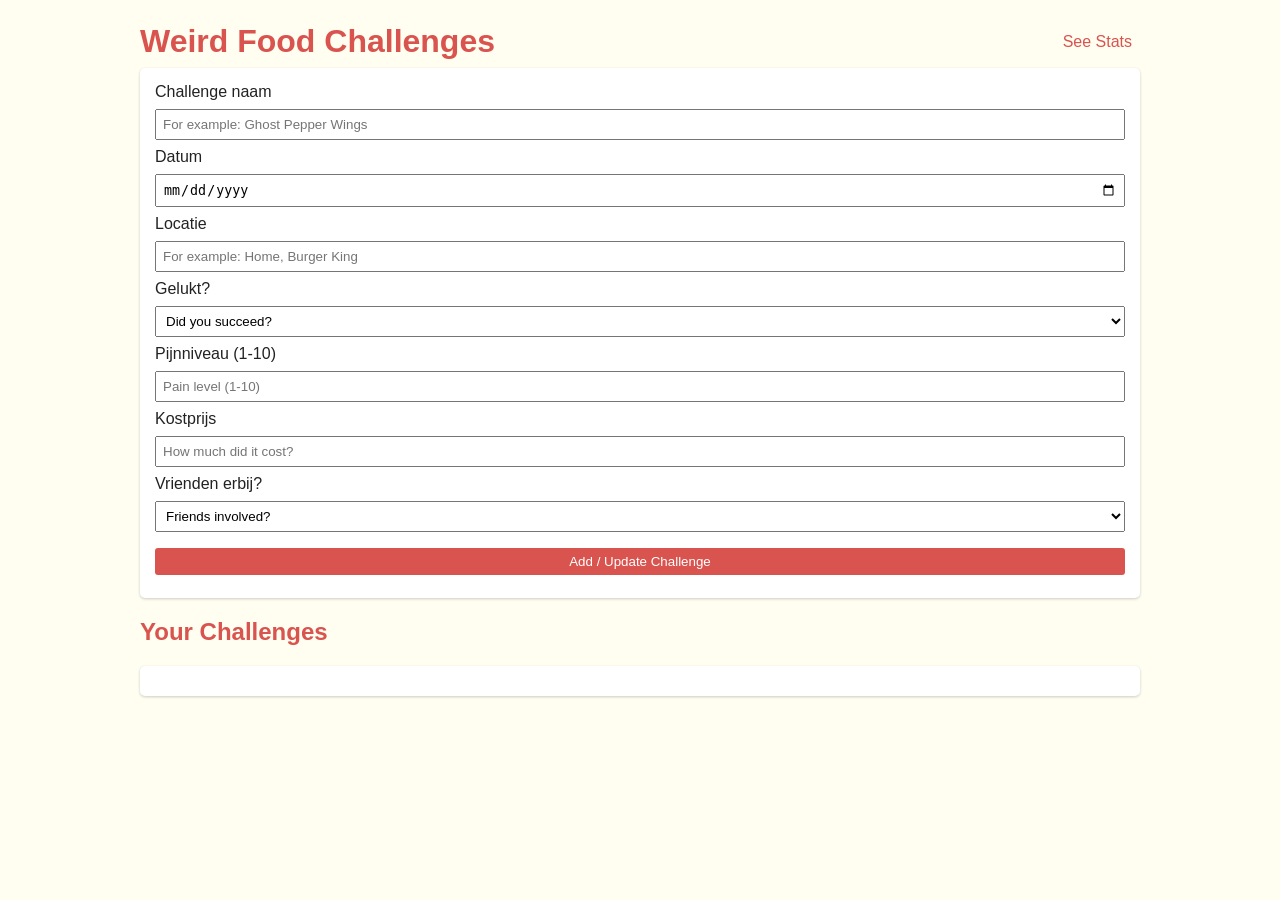
<file: index.html>
<!doctype html>
<html lang="en">
  <head>
    <meta charset="UTF-8" />
    <meta name="viewport" content="width=device-width, initial-scale=1.0" />
    <title>Weird Food Challenges - Add</title>
    <link rel="stylesheet" href="styles.css" />
  </head>
  <body>
    <header>
      <h1>Weird Food Challenges</h1>
      <nav><a href="stats.html">See Stats</a></nav>
    </header>

    <form id="challengeForm">
      <label for="name">Challenge naam</label>
      <input
        type="text"
        id="name"
        placeholder="For example: Ghost Pepper Wings"
        required
      />

      <label for="date">Datum</label>
      <input type="date" id="date" required />

      <label for="location">Locatie</label>
      <input
        type="text"
        id="location"
        placeholder="For example: Home, Burger King"
        required
      />

      <label for="succeeded">Gelukt?</label>
      <select id="succeeded" required>
        <option value="">Did you succeed?</option>
        <option value="yes">Yes</option>
        <option value="partial">Partial</option>
        <option value="no">No / Gave up</option>
      </select>

      <label for="painLevel">Pijnniveau (1-10)</label>
      <input
        type="number"
        id="painLevel"
        placeholder="Pain level (1-10)"
        min="1"
        max="10"
        required
      />

      <label for="cost">Kostprijs</label>
      <input
        type="number"
        id="cost"
        placeholder="How much did it cost?"
        step="0.01"
        min="0"
        required
      />

      <label for="friends">Vrienden erbij?</label>
      <select id="friends" required>
        <option value="">Friends involved?</option>
        <option value="yes">Yes</option>
        <option value="no">No, alone</option>
      </select>

      <button type="submit">Add / Update Challenge</button>
    </form>

    <h2>Your Challenges</h2>
    <ul id="challengeList"></ul>

    <script type="module" src="main.js"></script>
  </body>
</html>
</file>
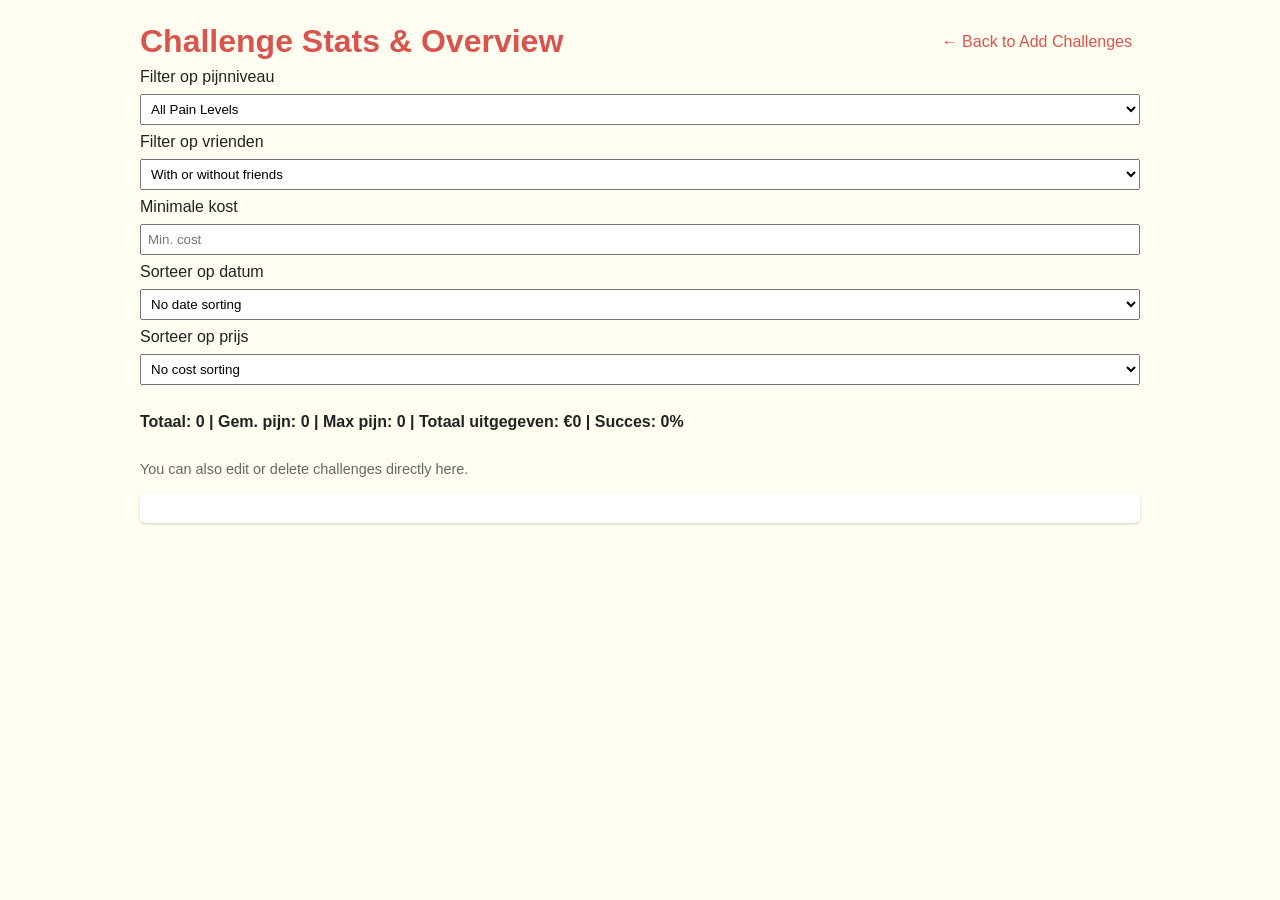
<file: stats.html>
<!doctype html>
<html lang="en">
  <head>
    <meta charset="UTF-8" />
    <meta name="viewport" content="width=device-width, initial-scale=1.0" />
    <title>Weird Food Challenges - Stats</title>
    <link rel="stylesheet" href="styles.css" />
  </head>
  <body>
    <header>
      <h1>Challenge Stats &amp; Overview</h1>
      <nav><a href="index.html">← Back to Add Challenges</a></nav>
    </header>

    <!-- Filters hier -->
    <label for="painFilter">Filter op pijnniveau</label>
    <select id="painFilter">
      <option value="">All Pain Levels</option>
      <option value="5">Pain 5 or higher</option>
      <option value="7">Pain 7 or higher</option>
      <option value="9">Pain 9 or higher</option>
    </select>

    <label for="friendsFilter">Filter op vrienden</label>
    <select id="friendsFilter">
      <option value="">With or without friends</option>
      <option value="yes">Only with friends</option>
      <option value="no">Only alone</option>
    </select>

    <label for="minCostFilter">Minimale kost</label>
    <input
      type="number"
      id="minCostFilter"
      placeholder="Min. cost"
      step="0.01"
      min="0"
    />

    <!-- Sorting -->
    <label for="sortDate">Sorteer op datum</label>
    <select id="sortDate">
      <option value="">No date sorting</option>
      <option value="asc">Date: Oldest → Newest</option>
      <option value="desc">Date: Newest → Oldest</option>
    </select>

    <label for="sortCost">Sorteer op prijs</label>
    <select id="sortCost">
      <option value="">No cost sorting</option>
      <option value="asc">Cost: Cheapest → Most expensive</option>
      <option value="desc">Cost: Most expensive → Cheapest</option>
    </select>

    <div id="stats-summary" style="margin: 20px 0; font-weight: bold"></div>
    <p style="color: #666; font-size: 0.9em; margin-top: 30px">
      You can also edit or delete challenges directly here.
    </p>
    <ul id="challengeList"></ul>

    <script type="module" src="stats.js"></script>
  </body>
</html>
</file>
<file: styles.css>
body {
    margin: 0 auto;
    padding: 15px;
    max-width: 1000px;
    color: #222;
    background-color: #fffef0;
    font-family: sans-serif;
}

button:hover { background: #d9534f; }

form, ul { 
    border-radius: 5px; 
    box-shadow: 0 1px 3px rgba(0,0,0,0.2); 
    padding: 15px; 
    background: #fff; 
}

h1, h2 { color: #d9534f; }

header {
    display: flex;
    align-items: center;
    justify-content: space-between;
    flex-wrap: wrap;
    gap: 8px;
}

header h1 { margin: 8px 0; }

li {
    padding: 8px 0;
    align-items: center;
    display: flex;
    border-bottom: 1px solid #eee;
    justify-content: space-between;
    gap: 15px;
}

.challenge-text {
    flex: 1;
}

.challenge-actions {
    display: flex;
    gap: 8px;
    flex-shrink: 0;
}

.challenge-actions button {
    width: auto;
    margin: 0;
    padding: 6px 14px;
}

input, select, button {
    box-sizing: border-box;
    width: 100%;
    padding: 6px;
    margin: 8px 0;
}

button {
    cursor: pointer;
    border: none;
    color: white;
    background: #d9534f;
    border-radius: 3px;
}

#stats-summary { font-weight: bold; }

nav a {
    color: #d9534f;
    margin: 8px;
    text-decoration: none;
}

@media (max-width: 500px) {
    li { flex-direction: column; align-items: stretch; }
    .challenge-actions { width: 100%; }
    .challenge-actions button { flex: 1; }
    body { padding: 10px; }
}
</file>
